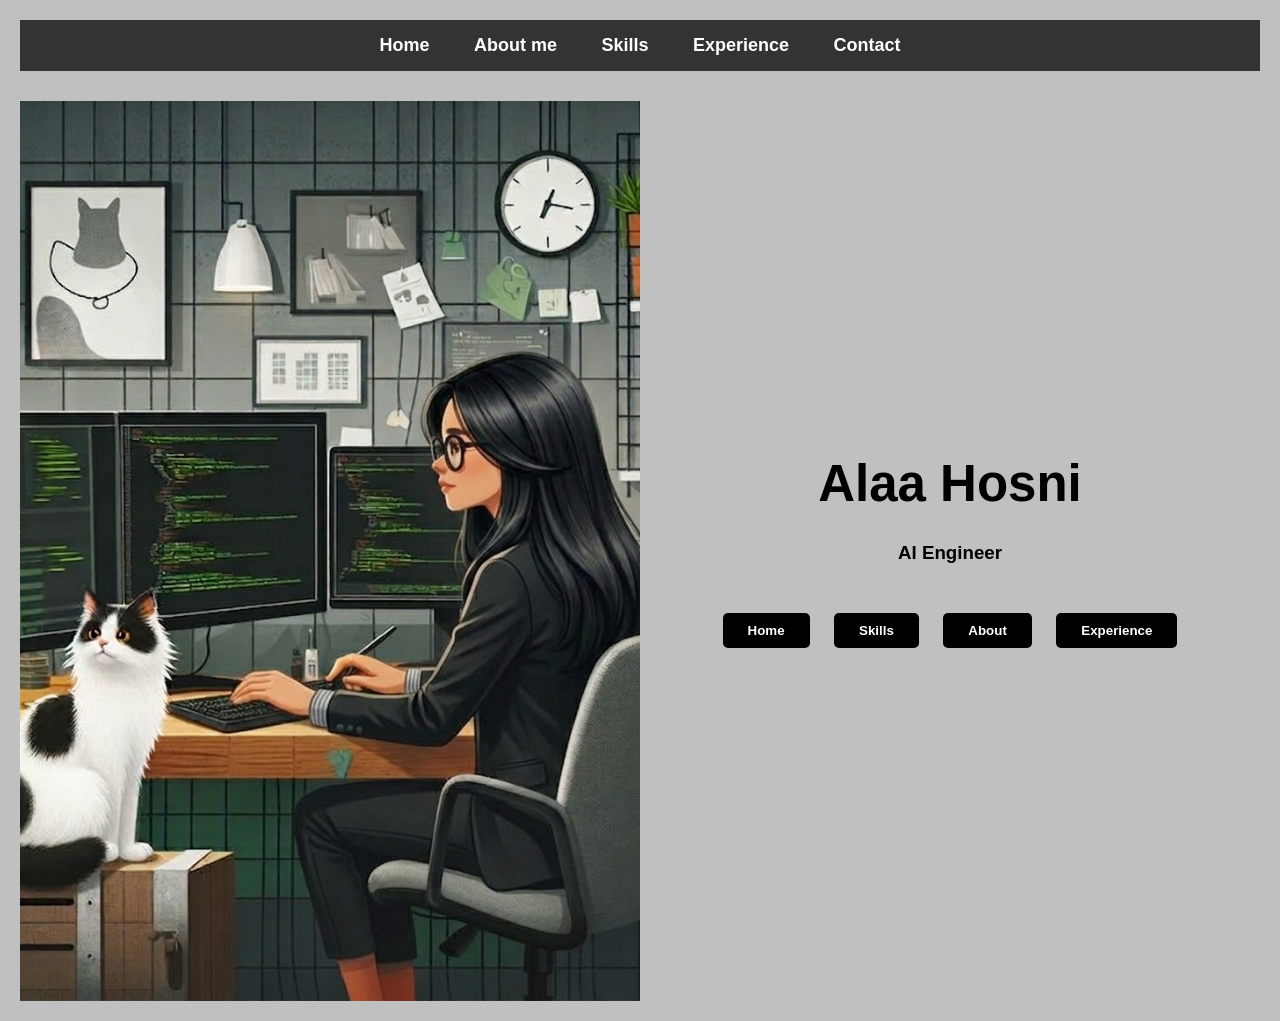
<file: index.html>
<!DOCTYPE html>
<html lang="en">
<head>
    <meta charset="UTF-8">
    <title>Alaa Hosni - Portfolio</title>
    <link rel="stylesheet" href="css/style.css">
</head>
<body>

    <nav class="navbar">
        <ul>
            <li><a href="index.html">Home</a></li>
            <li><a href="about.html">About me</a></li>
            <li><a href="skills.html">Skills</a></li>
            <li><a href="experience.html">Experience</a></li>
            <li><a href="contact.html">Contact</a></li>
        </ul>
    </nav>

    <div class="main-container">
        
        <div class="image-section">
            <img src="images/img1.png" alt="AI Engineer Desk" width="650" height="650">
        </div>

        <div class="content-section">
            <h1>Alaa Hosni</h1>
            <h3>AI Engineer</h3>
            
            <nav class="navigation">
                <button onclick="window.location.href='index.html'">Home</button>
                <button onclick="window.location.href='skills.html'">Skills</button>
                <button onclick="window.location.href='about.html'">About</button>
                <button onclick="window.location.href='experience.html'">Experience</button>
            </nav>
        </div>
    </div>

</body>
</html>
</file>
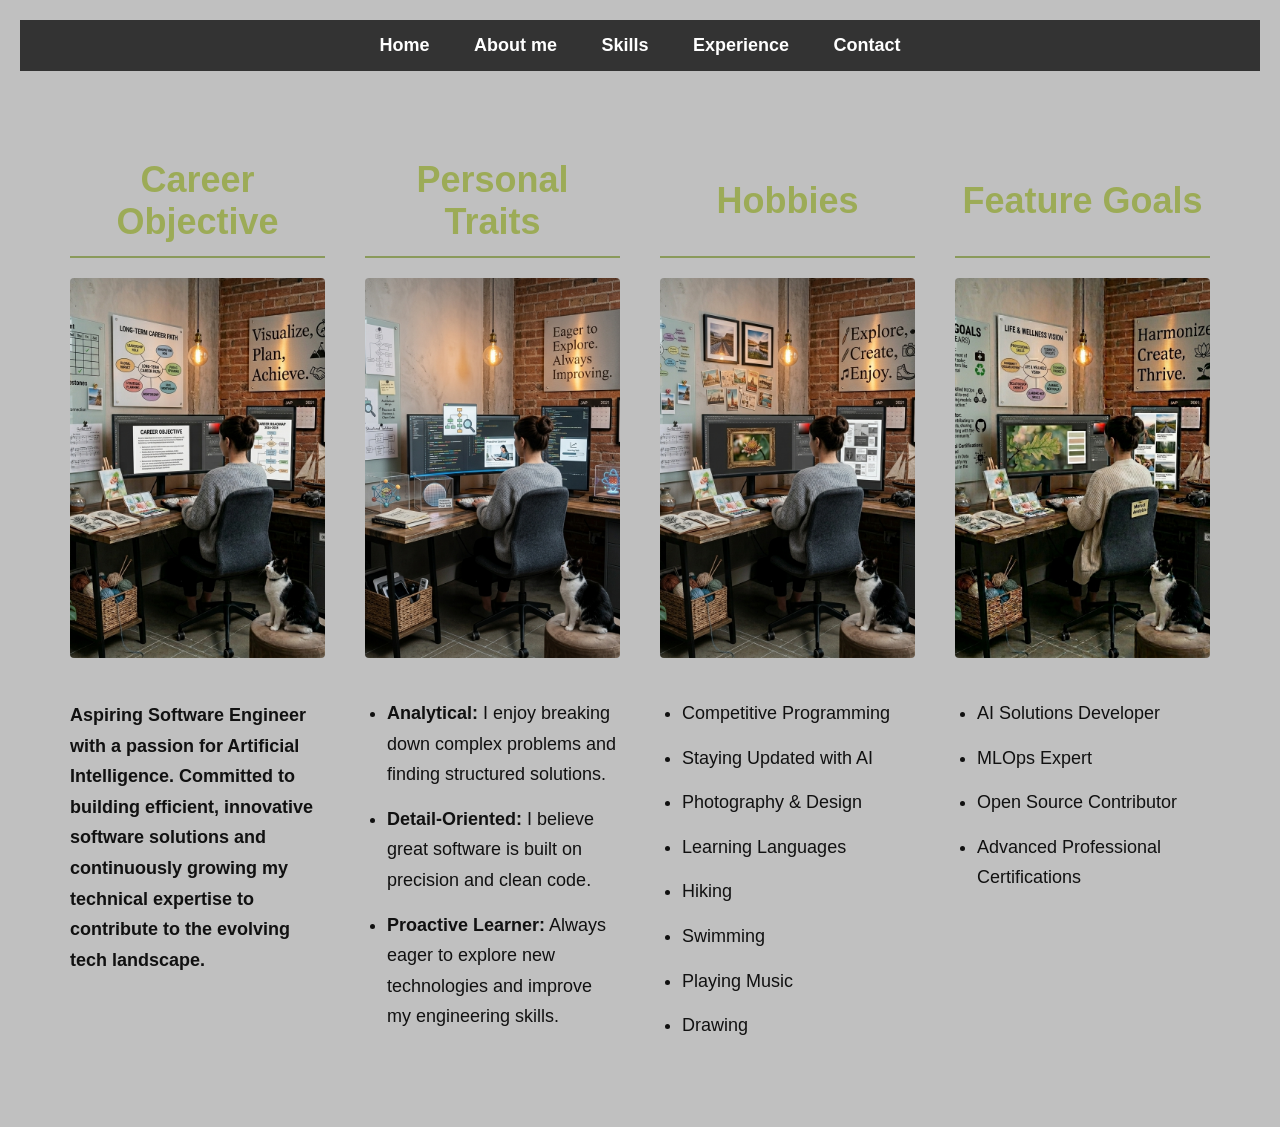
<file: about.html>
<!DOCTYPE html>
<html lang="en">
<head>
    <meta charset="UTF-8">
    <meta name="viewport" content="width=device-width, initial-scale=1.0">
    <title>About Me</title>
    <link rel="stylesheet" href="css/style.css">
</head>
<body>

    <nav class="navbar">
        <ul>
            <li><a href="index.html">Home</a></li>
            <li><a href="about.html">About me</a></li>
            <li><a href="skills.html">Skills</a></li>
            <li><a href="experience.html">Experience</a></li>
            <li><a href="contact.html">Contact</a></li>
        </ul>
    </nav>

    <section class="about-page">

        <div class="about-container">

            <!-- Career Objective -->
            <div class="about-card">
                <h2>Career Objective</h2>
                <img src="images\img2.png" alt="Career Objective">

                <p>
                    Aspiring Software Engineer with a passion for Artificial Intelligence.
                    Committed to building efficient, innovative software solutions and
                    continuously growing my technical expertise to contribute to the
                    evolving tech landscape.
                </p>
            </div>

            <!-- Personal Traits -->
            <div class="about-card">
                <h2>Personal Traits</h2>
                <img src="images\img3.png" alt="Personal Traits">

                <ul>
                    <li><strong>Analytical:</strong> I enjoy breaking down complex problems and finding structured solutions.</li>
                    <li><strong>Detail-Oriented:</strong> I believe great software is built on precision and clean code.</li>
                    <li><strong>Proactive Learner:</strong> Always eager to explore new technologies and improve my engineering skills.</li>
                </ul>
            </div>

            <!-- Hobbies -->
            <div class="about-card">
                <h2>Hobbies</h2>
                <img src="images\img4.png" alt="Hobbies">

                <ul>
                    <li>Competitive Programming</li>
                    <li>Staying Updated with AI</li>
                    <li>Photography & Design</li>
                    <li>Learning Languages</li>
                    <li>Hiking</li>
                    <li>Swimming</li>
                    <li>Playing Music</li>
                    <li>Drawing</li>
                </ul>
            </div>

            <!-- Feature Goals -->
            <div class="about-card">
                <h2>Feature Goals</h2>
                <img src="images\img5.png" alt="Feature Goals">

                <ul>
                    <li>AI Solutions Developer</li>
                    <li>MLOps Expert</li>
                    <li>Open Source Contributor</li>
                    <li>Advanced Professional Certifications</li>
                </ul>
            </div>

        </div>
    </section>

</body>
</html>
</file>
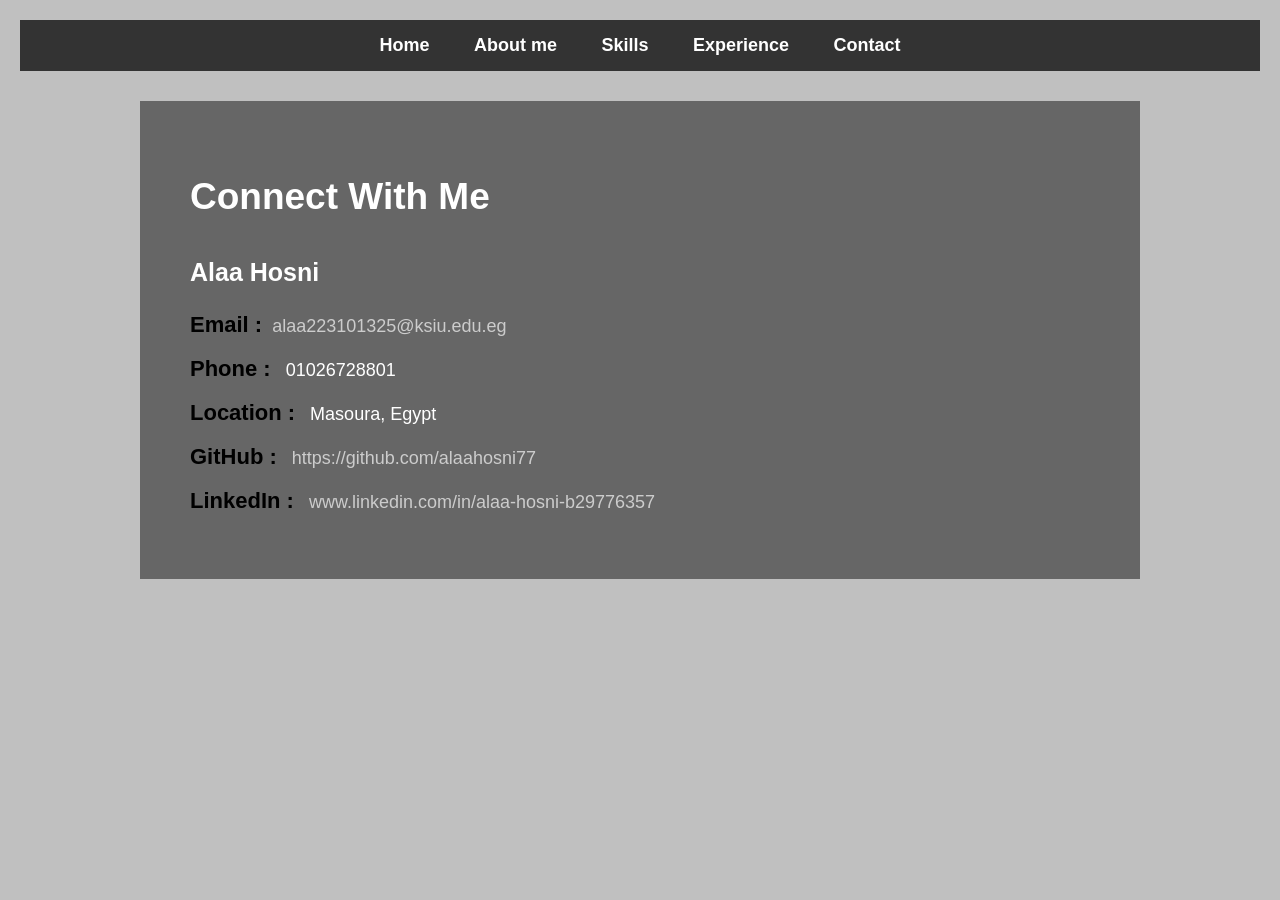
<file: contact.html>
<!DOCTYPE html>
<html lang="en">
<head>
    <meta charset="UTF-8">
    <title>Contact Alaa Hosni</title>
    <link rel="stylesheet" href="css/style.css">
</head>
<body>

    <nav class="navbar">
        <ul>
            <li><a href="index.html">Home</a></li>
            <li><a href="about.html">About me</a></li>
            <li><a href="skills.html">Skills</a></li>
            <li><a href="experience.html">Experience</a></li>
            <li><a href="contact.html">Contact</a></li>
        </ul>
    </nav>

    <div class="contact-page">
        <h1>Connect With Me</h1>
        
        <h2>Alaa Hosni</h2>
        
        <p><strong>Email :</strong><a href="mailto:alaa223101325@ksiu.edu.eg">alaa223101325@ksiu.edu.eg</a></p>
        <p><strong>Phone :</strong> 01026728801</p>
        <p><strong>Location :</strong> Masoura, Egypt</p>
        
        <p><strong>GitHub :</strong> <a href="https://github.com/alaahosni77" target="_blank">https://github.com/alaahosni77</a></p>
        <p><strong>LinkedIn :</strong> <a href="https://www.linkedin.com/in/alaa-hosni-b29776357" target="_blank">www.linkedin.com/in/alaa-hosni-b29776357</a></p>
    </div>

</body>
</html>
</file>
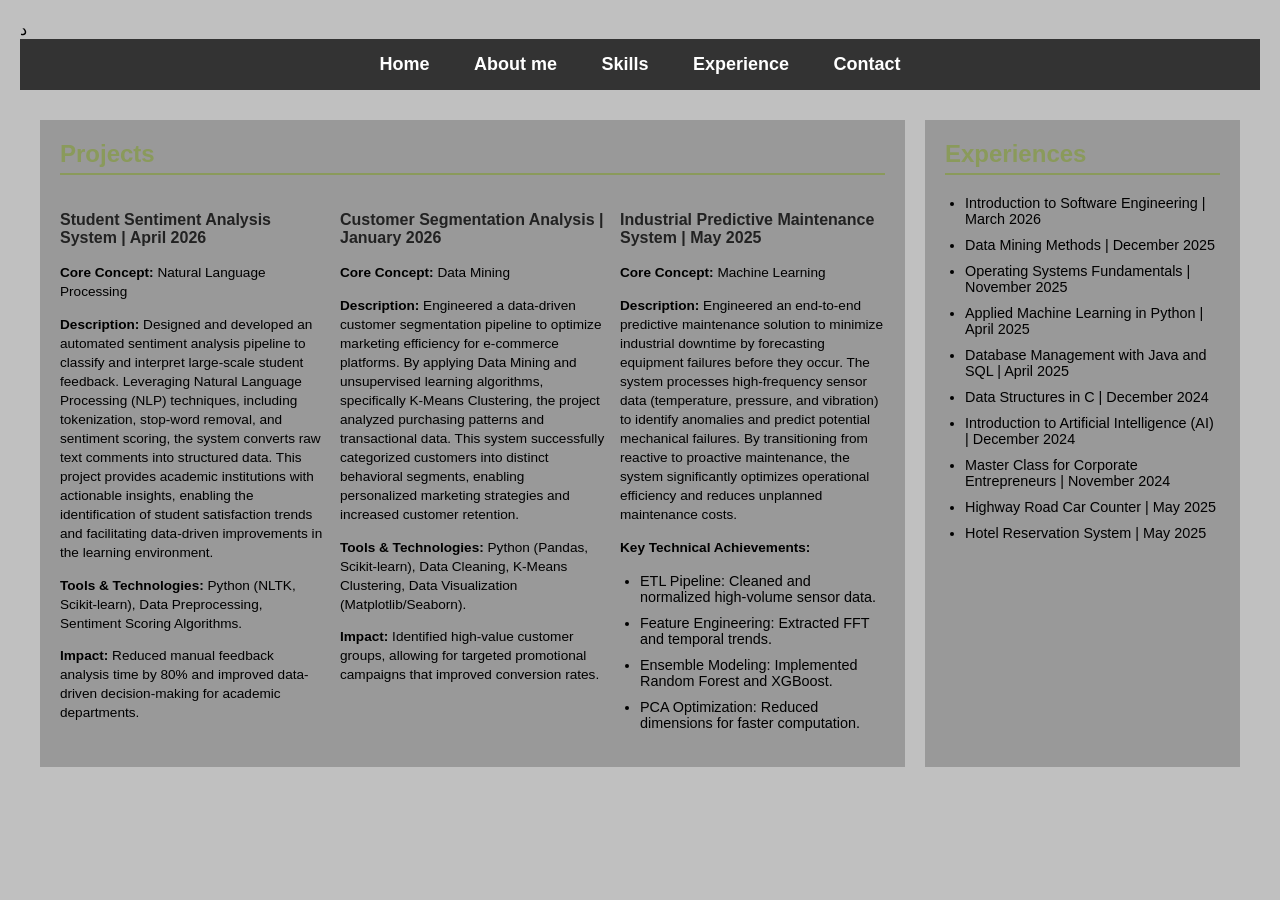
<file: experience.html>
<!DOCTYPE html>
<html lang="en">
<head>
    <meta charset="UTF-8">
    <title>Experience Portfolio</title>
    <link rel="stylesheet" href="css/style.css">
</head>
<body>د
    <nav class="navbar">
    <ul>
        <li><a href="index.html">Home</a></li>
        <li><a href="about.html">About me</a></li>
        <li><a href="skills.html">Skills</a></li>
        <li><a href="experience.html">Experience</a></li>
        <li><a href="contact.html">Contact</a></li>
    </ul>
</nav>

<div class="main-wrapper">
    <main class="projects-section">
        <h2>Projects</h2>
        <div class="projects-grid">
            <div class="project">
                <h3>Student Sentiment Analysis System | April 2026</h3>
                <p><strong>Core Concept:</strong> Natural Language Processing</p>
                <p><strong>Description:</strong> Designed and developed an automated sentiment analysis pipeline to classify and interpret large-scale student feedback. Leveraging Natural Language Processing (NLP) techniques, including tokenization, stop-word removal, and sentiment scoring, the system converts raw text comments into structured data. This project provides academic institutions with actionable insights, enabling the identification of student satisfaction trends and facilitating data-driven improvements in the learning environment.</p>
                <p><strong>Tools & Technologies:</strong> Python (NLTK, Scikit-learn), Data Preprocessing, Sentiment Scoring Algorithms.</p>
                <p><strong>Impact:</strong> Reduced manual feedback analysis time by 80% and improved data-driven decision-making for academic departments.</p>
            </div>

            <div class="project">
                <h3>Customer Segmentation Analysis | January 2026</h3>
                <p><strong>Core Concept:</strong> Data Mining</p>
                <p><strong>Description:</strong> Engineered a data-driven customer segmentation pipeline to optimize marketing efficiency for e-commerce platforms. By applying Data Mining and unsupervised learning algorithms, specifically K-Means Clustering, the project analyzed purchasing patterns and transactional data. This system successfully categorized customers into distinct behavioral segments, enabling personalized marketing strategies and increased customer retention.</p>
                <p><strong>Tools & Technologies:</strong> Python (Pandas, Scikit-learn), Data Cleaning, K-Means Clustering, Data Visualization (Matplotlib/Seaborn).</p>
                <p><strong>Impact:</strong> Identified high-value customer groups, allowing for targeted promotional campaigns that improved conversion rates.</p>
            </div>

            <div class="project">
                <h3>Industrial Predictive Maintenance System | May 2025</h3>
                <p><strong>Core Concept:</strong> Machine Learning</p>
                <p><strong>Description:</strong> Engineered an end-to-end predictive maintenance solution to minimize industrial downtime by forecasting equipment failures before they occur. The system processes high-frequency sensor data (temperature, pressure, and vibration) to identify anomalies and predict potential mechanical failures. By transitioning from reactive to proactive maintenance, the system significantly optimizes operational efficiency and reduces unplanned maintenance costs.</p>
                <p><strong>Key Technical Achievements:</strong></p>
                <ul>
                    <li>ETL Pipeline: Cleaned and normalized high-volume sensor data.</li>
                    <li>Feature Engineering: Extracted FFT and temporal trends.</li>
                    <li>Ensemble Modeling: Implemented Random Forest and XGBoost.</li>
                    <li>PCA Optimization: Reduced dimensions for faster computation.</li>
                </ul>
            </div>
        </div>
    </main>

    <aside class="experience-sidebar">
        <h2>Experiences</h2>
        <ul>
            <li><a href="https://coursera.org/share/ab07db611ddc496dff280b042b53998c" target="_blank">Introduction to Software Engineering | March 2026</a></li>
            <li><a href="https://www.coursera.org/learn/data-mining-methods" target="_blank">Data Mining Methods | December 2025</a></li>
            <li><a href="https://www.coursera.org/learn/akamai-operating-systems" target="_blank">Operating Systems Fundamentals | November 2025</a></li>
            <li><a href="https://www.coursera.org/learn/python-machine-learning" target="_blank">Applied Machine Learning in Python | April 2025</a></li>
            <li><a href="https://www.coursera.org/learn/database-management-with-java-and-sql" target="_blank">Database Management with Java and SQL | April 2025</a></li>
            <li><a href="https://www.coursera.org/learn/data-structures-in-c" target="_blank">Data Structures in C | December 2024</a></li>
            <li><a href="https://www.coursera.org/learn/introduction-to-ai" target="_blank">Introduction to Artificial Intelligence (AI) | December 2024</a></li>
            <li><a href="https://www.coursera.org/learn/corporate-entrepreneurship-project" target="_blank">Master Class for Corporate Entrepreneurs | November 2024</a></li>
            <li><a href="https://github.com/alaahosni77/car-counter.git" target="_blank">Highway Road Car Counter | May 2025</a></li>
            <li><a href="https://github.com/alaahosni77/hotel-reservation-system" target="_blank">Hotel Reservation System | May 2025</a></li>
        </ul>
    </aside>
</div>

</body>
</html>
</file>
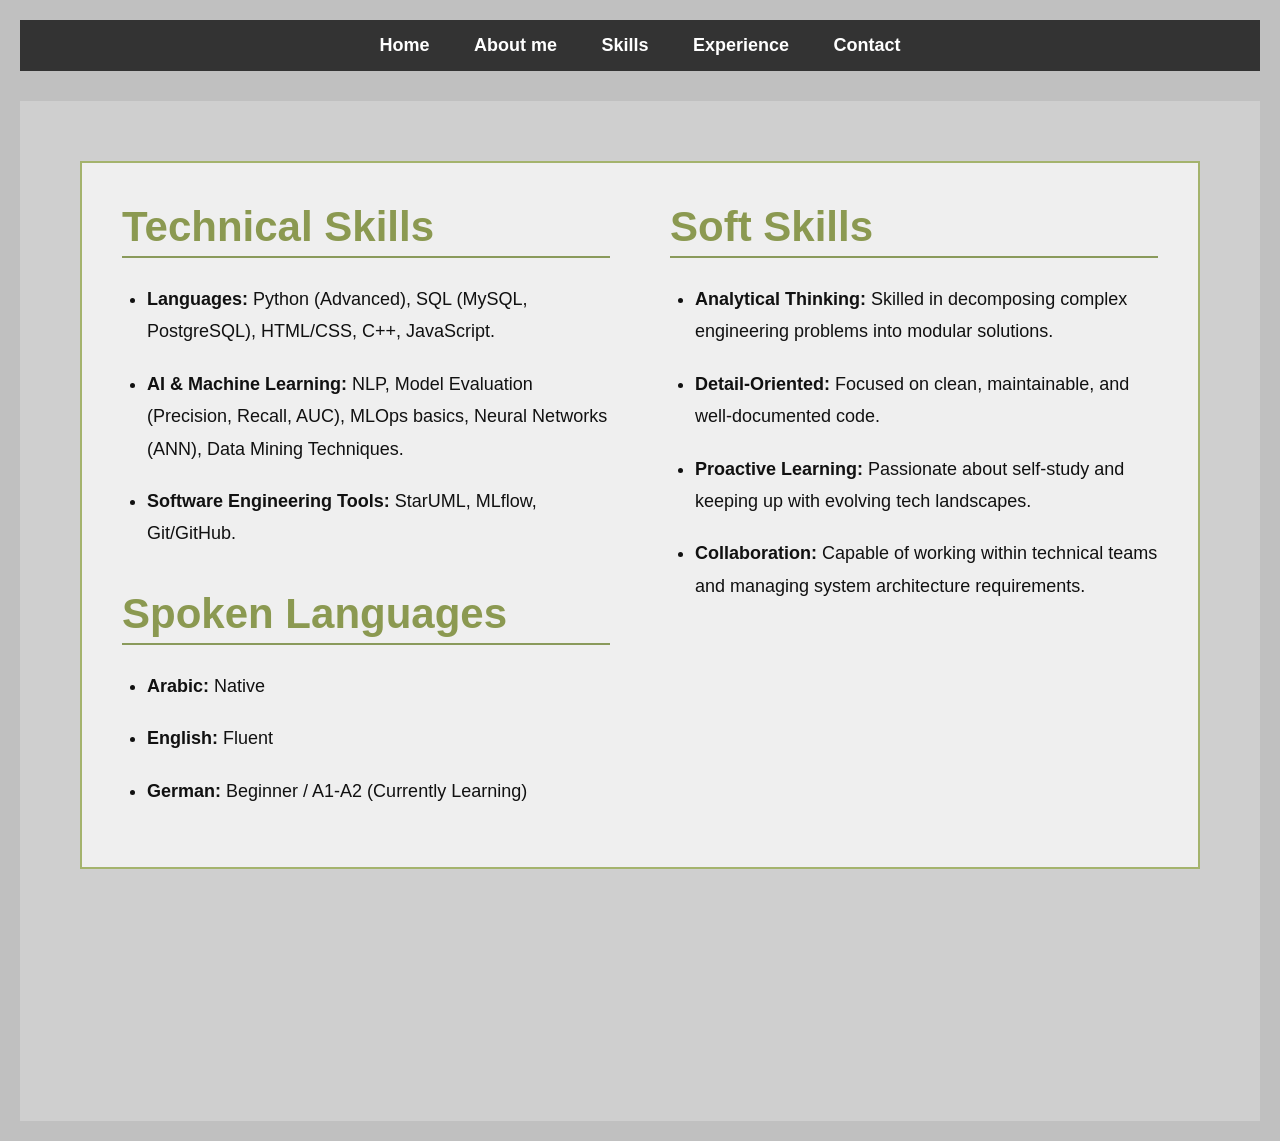
<file: skills.html>
<!DOCTYPE html>
<html lang="en">
<head>
    <meta charset="UTF-8">
    <meta name="viewport" content="width=device-width, initial-scale=1.0">
    <title>Skills</title>
    <link rel="stylesheet" href="css/style.css">
</head>
<body>

    <nav class="navbar">
        <ul>
            <li><a href="index.html">Home</a></li>
            <li><a href="about.html">About me</a></li>
            <li><a href="skills.html">Skills</a></li>
            <li><a href="experience.html">Experience</a></li>
            <li><a href="contact.html">Contact</a></li>
        </ul>
    </nav>

    <section class="skills-page">

        <div class="skills-layout">

            <!-- Left Box -->
            <div class="skills-box">

                <div class="skills-column">
                    <h2>Technical Skills</h2>

                    <ul>
                        <li>
                            <strong>Languages:</strong>
                            Python (Advanced), SQL (MySQL, PostgreSQL),
                            HTML/CSS, C++, JavaScript.
                        </li>

                        <li>
                            <strong>AI & Machine Learning:</strong>
                            NLP, Model Evaluation (Precision, Recall, AUC),
                            MLOps basics, Neural Networks (ANN),
                            Data Mining Techniques.
                        </li>

                        <li>
                            <strong>Software Engineering Tools:</strong>
                            StarUML, MLflow, Git/GitHub.
                        </li>
                    </ul>

                    <h2 class="second-title">Spoken Languages</h2>

                    <ul>
                        <li><strong>Arabic:</strong> Native</li>
                        <li><strong>English:</strong> Fluent</li>
                        <li><strong>German:</strong> Beginner / A1-A2 (Currently Learning)</li>
                    </ul>
                </div>

                <div class="skills-column">
                    <h2>Soft Skills</h2>

                    <ul>
                        <li><strong>Analytical Thinking:</strong> Skilled in decomposing complex engineering problems into modular solutions.</li>

                        <li><strong>Detail-Oriented:</strong> Focused on clean, maintainable, and well-documented code.</li>

                        <li><strong>Proactive Learning:</strong> Passionate about self-study and keeping up with evolving tech landscapes.</li>

                        <li><strong>Collaboration:</strong> Capable of working within technical teams and managing system architecture requirements.</li>
                    </ul>
                </div>

            </div>

        </div>

    </section>

</body>
</html>
</file>
<file: css/style.css>
body {
    font-family: 'Segoe UI', Tahoma, Geneva, Verdana, sans-serif;
}

h1 {
    margin-bottom: 5px; /* reduces space below main heading */
    font-size: 40px;
    color: #000000;
}

h2 {
    margin-top: 5px; /* controls spacing above subtitle */
    color: #000000;
    font-weight: normal;
}

/* ================= HOME PAGE LAYOUT ================= */

/* Main container splits the screen into two equal parts */
.main-container {
    display: flex;
    height: 100vh; /* full viewport height */
    width: 100%;
}

/* Left section contains the image */
.image-section {
    flex: 1; /* takes half of the screen */
}

/* Image styling to cover full section without distortion */
.image-section img {
    width: 100%;
    height: 100%;
    object-fit: cover;
}

/* Right section contains text and navigation */
.content-section {
    flex: 1;
    display: flex;
    flex-direction: column;
    justify-content: center; /* centers content vertically */
    align-items: center; /* centers content horizontally */
    text-align: center;
}

/* Main title styling inside content section */
.content-section h1 {
    font-size: 51px;
    color: #000000;
    margin: 0;
    padding-bottom: 10px; /* space between title and subtitle */
}

/* Subtitle styling */
.content-section h2 {
    font-size: 25px;
    color: #000000;
    margin: 0;
}

/* Navigation container under text */
.navigation {
    margin-top: 30px; /* space between text and buttons */
}

/* Button styling */
.navigation button {
    background-color: #000;
    color: #fff;
    padding: 10px 25px;
    margin: 0 10px;
    border: none;
    cursor: pointer;
    border-radius: 5px;
    font-weight: bold;
}

/* Button hover effect */
.navigation button:hover {
    background-color: #333;
}

/* ================= ABOUT PAGE ================= */

/* Full page background and spacing */
.about-page {
    background: #C0C0C0;
    padding: 50px;
    min-height: 100vh;
}

/* Grid layout for about sections */
.about-container {
    max-width: 1400px;
    margin: auto;
    display: grid;
    grid-template-columns: repeat(4, 1fr);
    gap: 40px;
    align-items: start;
}

/* Section title styling */
.about-card h2 {
    text-align: center;
    color: #9cab57;
    font-size: 36px;
    margin-bottom: 20px;
    font-weight: 700;

    /* ensures vertical alignment consistency */
    min-height: 100px;
    display: flex;
    align-items: center;
    justify-content: center;
}

/* Image inside about cards */
.about-card img {
    width: 100%;
    height: 380px;
    object-fit: cover;
    border-radius: 4px;
    margin-bottom: 20px;
    background: #bbb;
}

/* Text styling inside about cards */
.about-card p,
.about-card li {
    color: #111;
    font-size: 18px;
    line-height: 1.7;
}

/* Bold paragraph text */
.about-card p {
    font-weight: 700;
}

/* List spacing */
.about-card ul {
    padding-left: 22px;
}

/* List item spacing */
.about-card li {
    margin-bottom: 14px;
}

/* Bottom navigation links */
.bottom-nav {
    max-width: 1400px;
    margin: 45px auto 0;
    display: flex;
    gap: 70px;
}

/* Bottom nav links style */
.bottom-nav a {
    font-size: 22px;
    color: #542626;
    text-decoration: underline;
    transition: .3s;
}

/* Hover effect for links */
.bottom-nav a:hover {
    opacity: .7;
}

/* Responsive design for tablets */
@media (max-width: 1200px) {
    .about-container {
        grid-template-columns: repeat(2, 1fr);
    }
}

/* Responsive design for mobile */
@media (max-width: 768px) {
    .about-container {
        grid-template-columns: 1fr;
    }

    .about-card h2 {
        font-size: 32px;
    }

    .bottom-nav {
        flex-wrap: wrap;
        gap: 25px;
    }
}

/* ================= SKILLS PAGE ================= */

/* Skills page background and spacing */
.skills-page {
    background: #cfcfcf;
    min-height: 100vh;
    padding: 60px;
}

/* Main layout for skills section */
.skills-layout {
    display: flex;
    justify-content: space-between;
    align-items: flex-start;
    gap: 50px;
}

/* Skills container box */
.skills-box {
    flex: 2;
    background: #efefef;
    border: 2px solid #a4b36d;
    padding: 40px;
    display: flex;
    gap: 60px;
}

/* Column inside skills section */
.skills-column {
    flex: 1;
}

/* Skills title */
.skills-column h2 {
    color: #8b9951;
    font-size: 42px;
    margin-bottom: 25px;
    font-weight: 700;
}

/* Spacing for second section title */
.second-title {
    margin-top: 40px;
}

/* List styling */
.skills-column ul {
    padding-left: 25px;
}

/* List items styling */
.skills-column li {
    font-size: 18px;
    line-height: 1.8;
    margin-bottom: 20px;
    color: #111;
}

/* Bold text inside skills */
.skills-column strong {
    font-weight: 700;
}

/* Right side container */
.skills-right {
    flex: 1;
    display: flex;
    flex-direction: column;
    align-items: center;
}

/* Navigation in skills page */
.skills-nav {
    width: 100%;
    display: flex;
    justify-content: space-between;
    margin-bottom: 60px;
}

/* Navigation links */
.skills-nav a {
    font-size: 22px;
    color: #143e45;
    text-decoration: underline;
}

/* Image container */
.skills-image {
    width: 100%;
    background: white;
    padding: 20px;
}

/* Image styling */
.skills-image img {
    width: 100%;
    display: block;
    object-fit: cover;
}

/* Responsive for smaller screens */
@media (max-width: 1200px) {
    .skills-layout {
        flex-direction: column;
    }

    .skills-box {
        flex-direction: column;
    }
}

/* ================= EXPERIENCE PAGE ================= */

/* Page background styling */
body {
    background-color: #C0C0C0;
    margin: 0;
    padding: 20px;
    font-family: 'Segoe UI', Tahoma, sans-serif;
    color: #000;
}

/* Main wrapper layout */
.main-wrapper {
    display: flex;
    max-width: 1200px;
    margin: 0 auto;
    gap: 20px;
}

/* Projects section styling */
.projects-section {
    flex: 3;
    background-color: #999999;
    padding: 20px;
}

/* Sidebar section styling */
.experience-sidebar {
    flex: 1;
    background-color: #999999;
    padding: 20px;
}

/* Section titles */
h2 {
    color: #8A9A5B;
    margin-top: 0;
    font-size: 24px;
    font-weight: bold;
    border-bottom: 2px solid #8A9A5B;
    padding-bottom: 5px;
    margin-bottom: 20px;
}

/* Grid layout for projects */
.projects-grid {
    display: grid;
    grid-template-columns: repeat(3, 1fr);
    gap: 15px;
}

/* Project title */
.project h3 {
    font-size: 1em;
    color: #222;
}

/* Project description text */
.project p {
    font-size: 0.85em;
    line-height: 1.4;
}

/* Lists styling */
ul {
    padding-left: 20px;
}

/* List items spacing */
li {
    margin-bottom: 10px;
    font-size: 0.9em;
}

/* Links styling */
a {
    color: #000;
    text-decoration: none;
}

/* Link hover effect */
a:hover {
    color: #8A9A5B;
    text-decoration: underline;
}

/* Navigation bar container */
.navbar {
    background-color: #333;
    padding: 15px 0;
    margin-bottom: 30px;
    text-align: center;
}

/* Navbar list */
.navbar ul {
    list-style-type: none;
    padding: 0;
    margin: 0;
}

/* Navbar items */
.navbar ul li {
    display: inline;
    margin: 0 20px;
}

/* Navbar links */
.navbar ul li a {
    color: white;
    text-decoration: none;
    font-size: 18px;
    font-weight: bold;
}

/* Navbar hover effect */
.navbar ul li a:hover {
    color: #8A9A5B;
}

/* ================= CONTACT PAGE ================= */

/* Contact page container */
.contact-page {
    background-color: #666666;
    color: #FFFFFF;
    max-width: 900px;
    margin: 20px auto;
    padding: 50px;
    font-family: 'Segoe UI', Tahoma, sans-serif;
}

/* Main heading */
.contact-page h1 {
    color: #FFFFFF;
    font-size: 37px;
    font-weight: bold;
    margin-bottom: 40px;
}

/* Sub heading */
.contact-page h2 {
    color: #FFFFFF;
    font-size: 25px;
    margin-bottom: 20px;
    text-decoration: none;
    border-bottom: none;
}

/* Paragraph text */
.contact-page p {
    font-size: 18px;
    margin-bottom: 15px;
}

/* Labels */
.contact-page strong {
    color: #000000;
    font-size: 22px;
    margin-right: 10px;
}

/* Links */
.contact-page a {
    color: #CCCCCC;
    text-decoration: none;
    font-size: 18px;
}

/* Link hover */
.contact-page a:hover {
    color: #8A9A5B;
    text-decoration: underline;
}
</file>
